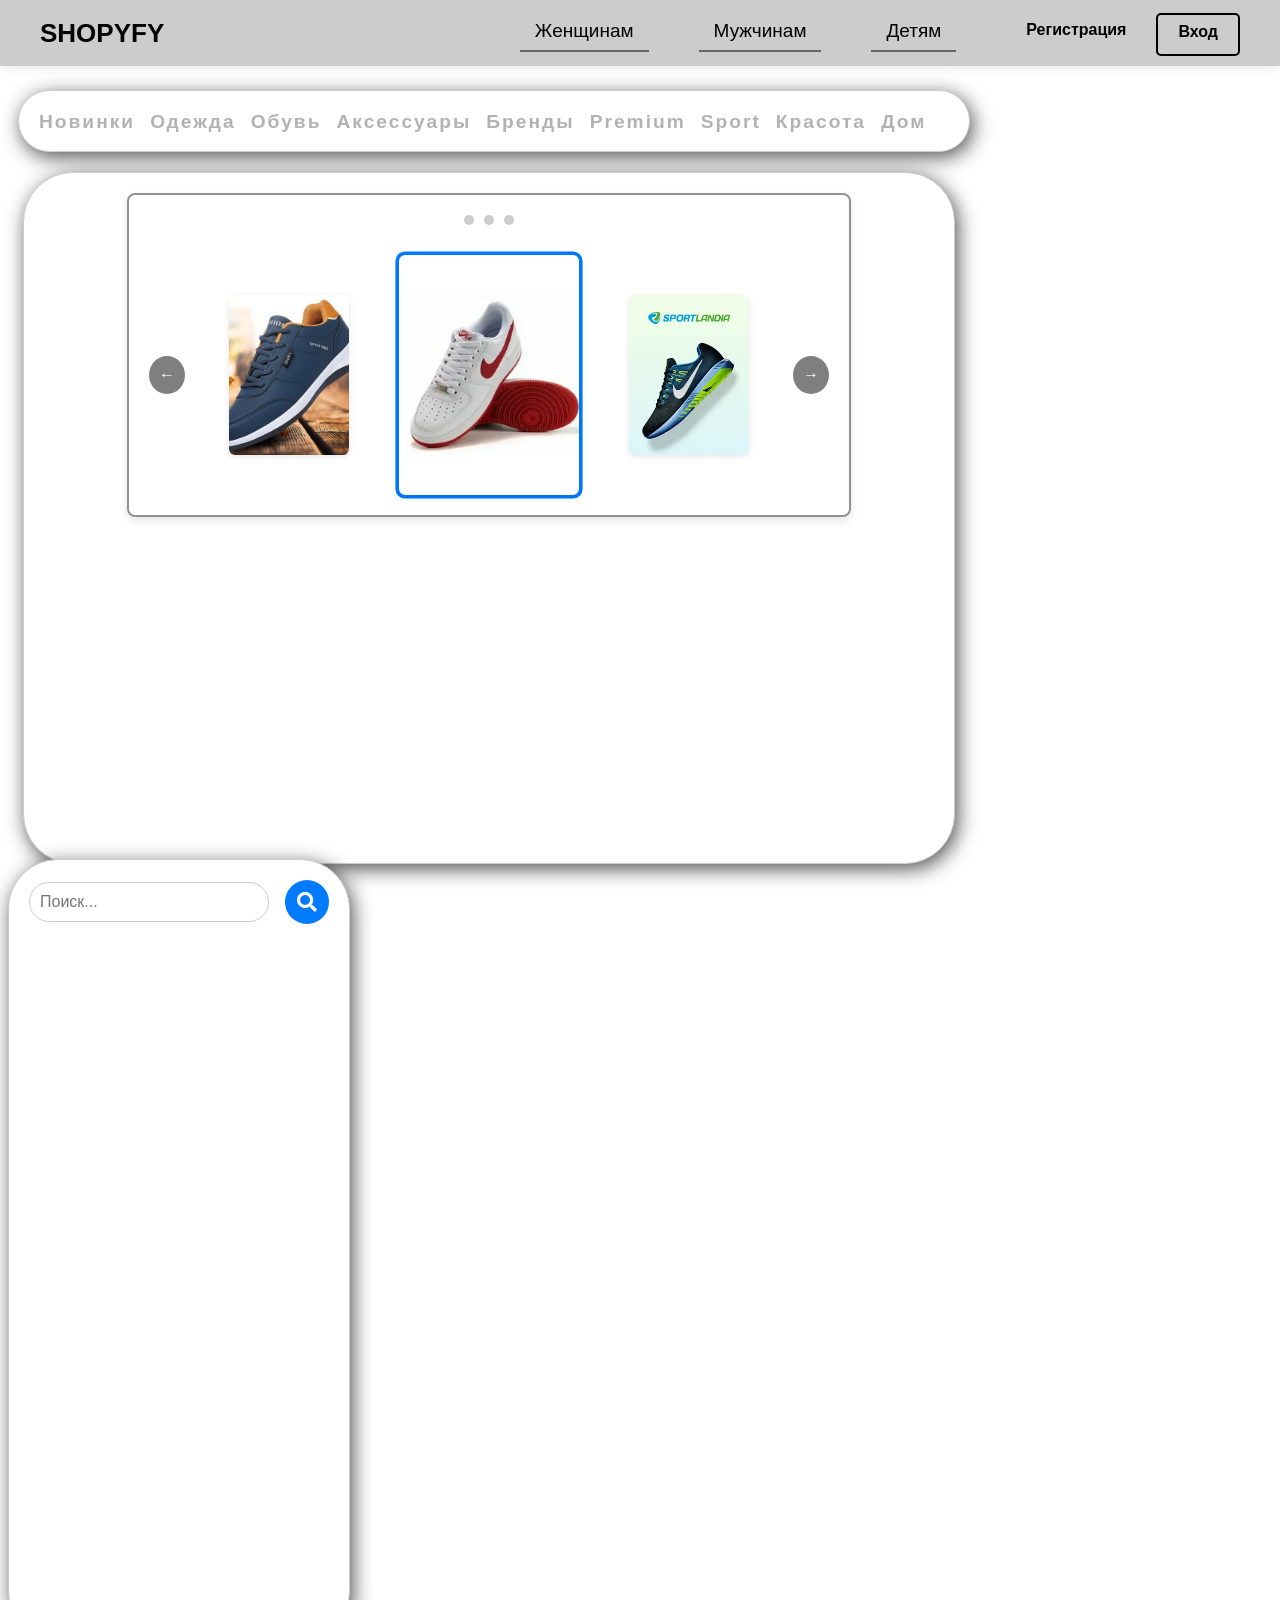
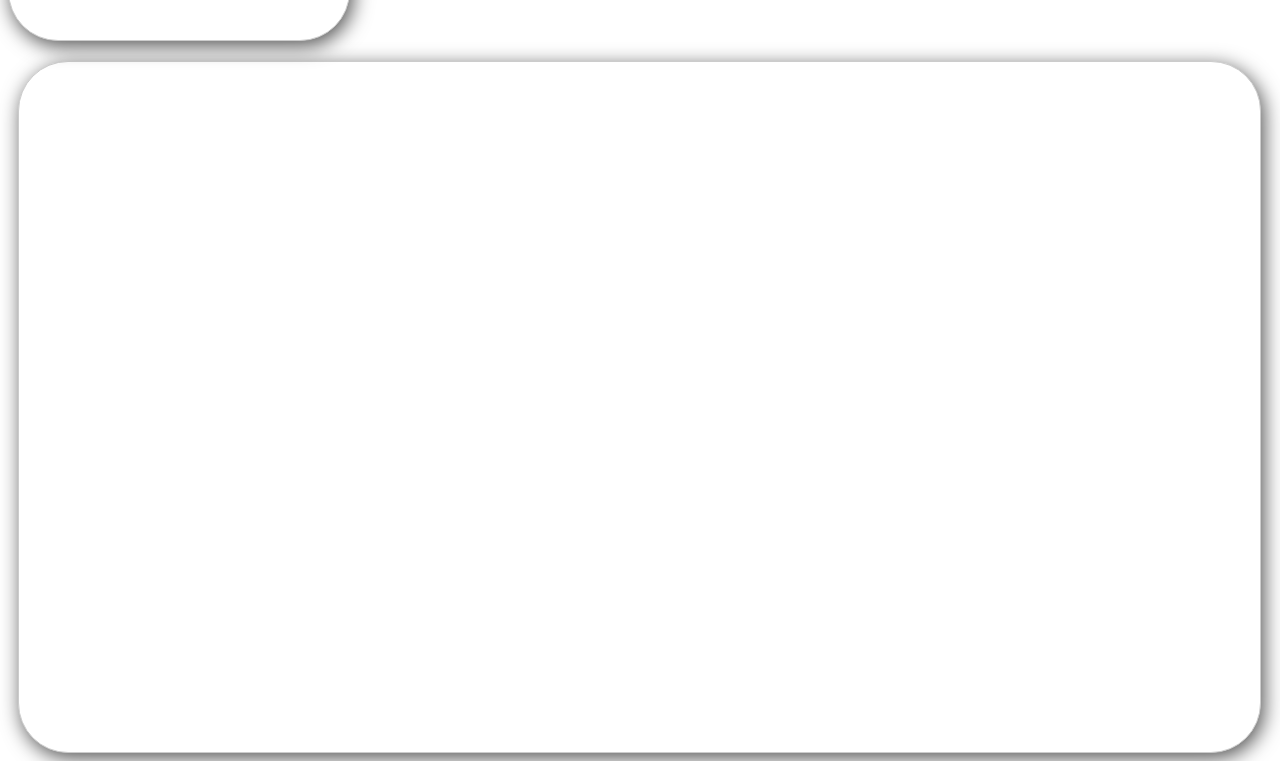
<file: index.html>
﻿<!DOCTYPE html>
<html lang="ru">
<head>
    <meta charset="UTF-8">
    <!-- Подключение Font Awesome для иконок -->
    <link rel="stylesheet" href="https://cdnjs.cloudflare.com/ajax/libs/font-awesome/5.15.4/css/all.min.css">
    <meta name="viewport" content="width=device-width, initial-scale=1.0">
    <title>obuvnoi</title>
    <link rel="website icon" type="png" href="icon.png">
    <link rel="stylesheet" href="index-ctyle.css">
</head>
<body>
    <nav class="navbar">
        <div class="container">
            <a href="#" class="navbar-brand">SHOPYFY</a>
            <button class="menu-toggle">☰</button> <!-- Кнопка гамбургер-меню -->
            <div class="navbar-wrap">
                <ul class="navbar-menu">
                    <li>
                        <a href="#">Женщинам</a>
                        <ul class="submenu">
                            <li><a href="#" id="teamLink">Наша команда</a></li>
                            <li><a href="#">История</a></li>
                            <li><a href="#">Контакты</a></li>
                        </ul>
                    </li>
                    <li>
                        <a href="#">Мужчинам</a>
                        <ul class="submenu">
                            <li><a href="#">Проекты</a></li>
                            <li><a href="#">Отчеты</a></li>
                        </ul>
                    </li>
                    <li><a href="#">Детям</a></li>
                    <div class="auth-buttons">
                        <a href="registration.html" class="register-button">Регистрация</a>
                        <a href="login.html" class="login-button">Вход</a>
                    </div>
                </ul>
            </div>
        </div>
    </nav>
    <div class="table-container--">
        <h5>Новинки</h5> <h5>Одежда</h5>  <h5>Обувь</h5>  <h5>Аксессуары</h5>  <h5>Бренды</h5>  <h5>Premium</h5>  <h5>Sport</h5>  <h5>Красота</h5>  <h5>Дом</h5>
    </div>
    

    <div class="table-row">
        <div class="table-container">
            <div class="card-wrapper">
                <div class="products-container">
                    <div class="card">
                        <div class="dots">
                            <span class="dot"></span>
                            <span class="dot"></span>
                            <span class="dot"></span>
                        </div>
                        <div class="card-image">
                            <div class="image-container center">
                                <img src="photo/image1.jpg" alt="Товар 1" class="product-image">
                            </div>
                            <div class="image-container left">
                                <img src="photo/image2.jpg" alt="Товар 1 - альтернатива" class="product-image">
                            </div>
                            <div class="image-container right">
                                <img src="photo/image3.jpeg" alt="Товар 1 - альтернатива 2" class="product-image">
                            </div>
                            <div class="arrows">
                                <button class="arrow left">←</button>
                                <button class="arrow right">→</button>
                            </div>
                        </div>
                    </div>

                </div>
            </div>
        </div>
        <div class="table-container-2">
            <div class="search-container">
                <input type="text" placeholder="Поиск..." class="search-input">
                <button class="search-button">
                    <i class="fas fa-search"></i> <!-- Иконка лупы -->
                </button>
            </div>
        </div>
        
    </div>
    <div class="table-container-3">

    </div>
    <script src="index.js"></script>
</body>
</html>
</file>
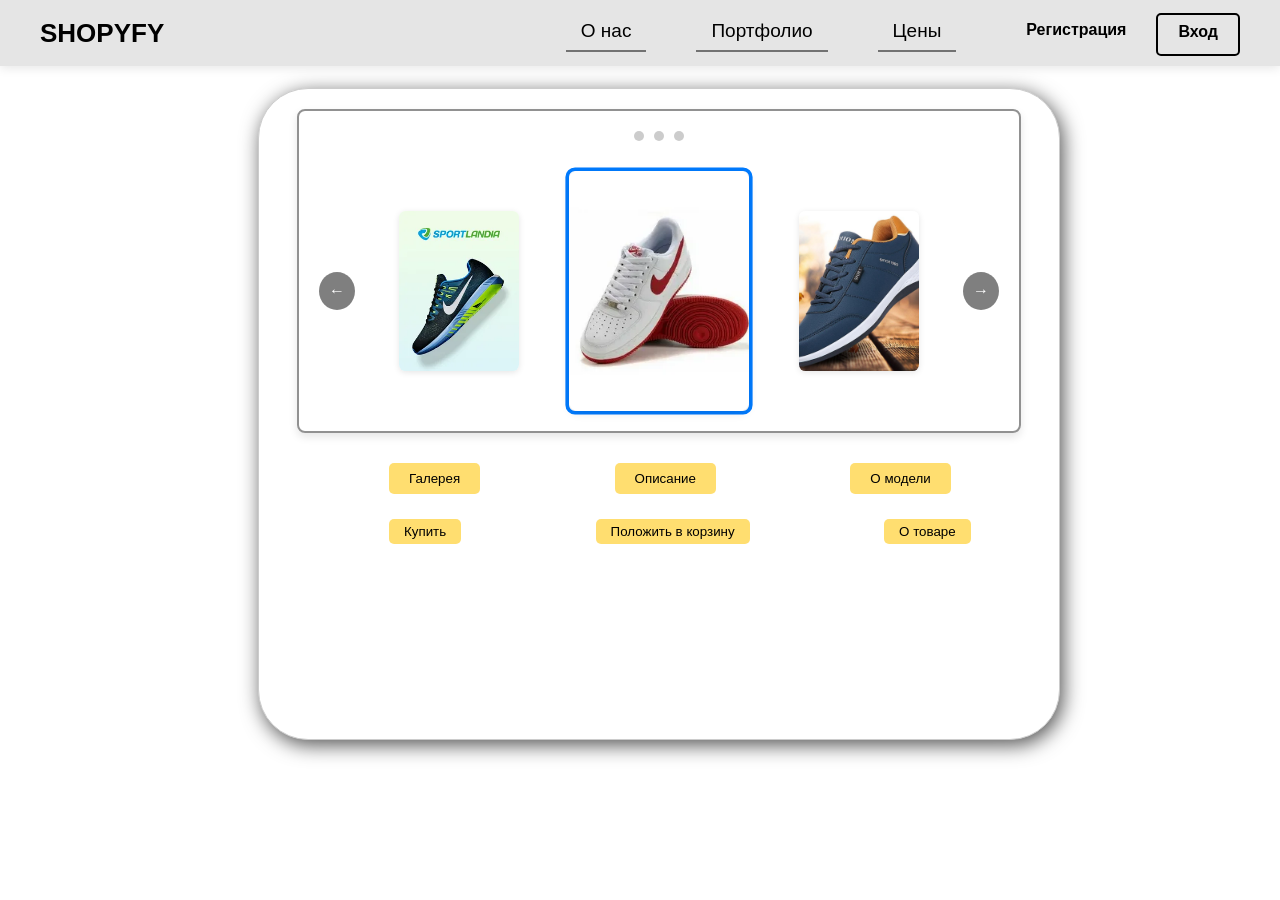
<file: ernar.html>
<!DOCTYPE html>
<html lang="ru">
<head>
    <meta charset="UTF-8">
    <meta name="viewport" content="width=device-width, initial-scale=1.0">
    <title>obuvnoi</title>
    <link rel="website icon" type="png" href="icon.png">
    <link rel="stylesheet" href="css/styles.css">
</head>
<body>
    <nav class="navbar">
        <div class="container">
            <a href="#" class="navbar-brand">SHOPYFY</a>
            <button class="menu-toggle">☰</button> <!-- Кнопка гамбургер-меню -->
            <div class="navbar-wrap">
                <ul class="navbar-menu">
                    <li>
                        <a href="#">О нас</a>
                        <ul class="submenu">
                            <li><a href="#" id="teamLink">Наша команда</a></li>
                            <li><a href="#">История</a></li>
                            <li><a href="#">Контакты</a></li>
                        </ul>
                    </li>
                    <li>
                        <a href="#">Портфолио</a>
                        <ul class="submenu">
                            <li><a href="#">Проекты</a></li>
                            <li><a href="#">Отчеты</a></li>
                        </ul>
                    </li>
                    <li><a href="#">Цены</a></li>
                    <div class="auth-buttons">
                        <a href="registration.html" class="register-button">Регистрация</a>
                        <a href="login.html" class="login-button">Вход</a>
                    </div>
                </ul>
            </div>
        </div>
    </nav>
    
    <script>
        document.getElementById("teamLink").addEventListener("click", function(event) {
            event.preventDefault();
            document.body.style.backgroundColor = "green";
        });
    </script>

    <div class="table-row">
        <div class="table-container">
            <div class="card-wrapper">
                <div class="products-container">
                    <div class="card">
                        <div class="dots">
                            <span class="dot"></span>
                            <span class="dot"></span>
                            <span class="dot"></span>
                        </div>
                        <div class="card-image">
                            <div class="image-container center">
                                <img src="photo/image1.jpg" alt="Товар 1" class="product-image">
                            </div>
                            <div class="image-container left">
                                <img src="photo/image2.jpg" alt="Товар 1 - альтернатива" class="product-image">
                            </div>
                            <div class="image-container right">
                                <img src="photo/image3.jpeg" alt="Товар 1 - альтернатива 2" class="product-image">
                            </div>
                            <div class="arrows">
                                <button class="arrow left">←</button>
                                <button class="arrow right">→</button>
                            </div>
                        </div>
                    </div>
                    
                </div>
            </div>
            <div class="tabs">
                <button class="tab-button active">Галерея</button>
                <button class="tab-button">Описание</button>
                <button class="tab-button">О модели</button>
            </div>
            <div class="buttons">
                <button class="animated-button buy">Купить</button>
                <button class="animated-button cart">Положить в корзину</button>
                <button class="animated-button info">О товаре</button>
            </div>
        </div>
    </div>

    <script src="script.js"></script>
</body>
</html>
</file>
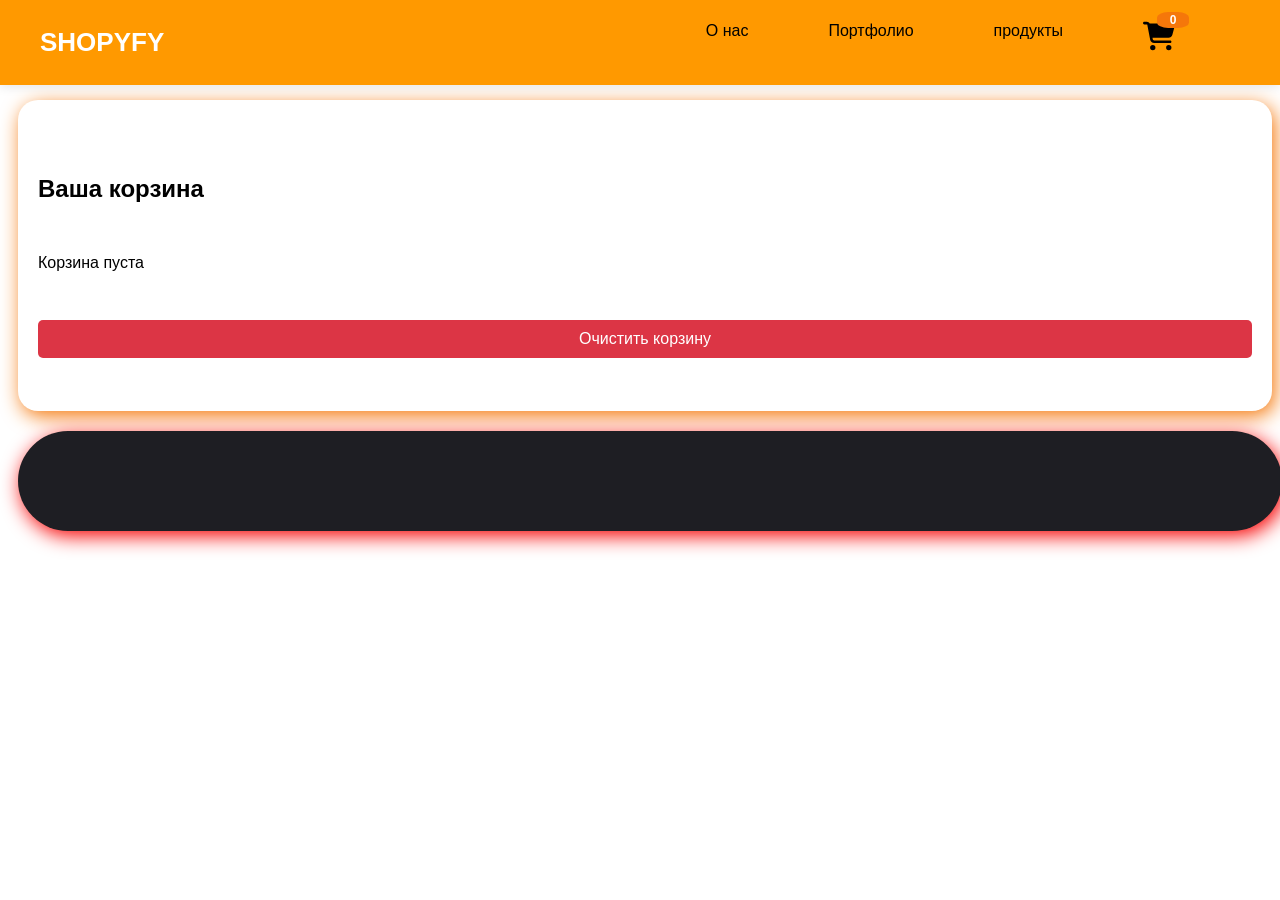
<file: korzina.html>
<!DOCTYPE html>
<html lang="ru">
<head>
    <title>Корзина</title>
    <link rel="website icon" type="png" href="icon.png">

    <link rel="stylesheet" href="product/style.css">
    <meta name="description" content="Shopyfy">
</head>
<body>

<nav class="navbar">
    <div class="container">
        <a href="admin.php" class="navbar-brand">SHOPYFY</a>
        <div class="navbar-wrap">
            <ul class="navbar-menu">
                <li>
                    <a href="#">О нас</a>
                    <ul class="submenu">
                        <li><a href="#" id="teamLink">Наша команда</a></li> 
                        <li><a href="#">История</a></li>
                        <li><a href="#">Контакты</a></li>
                    </ul>
                </li>
                <li><a href="#">Портфолио</a></li>
                <li>
                    <a href="">продукты</a>
                    <ul class="submenu">
                        <li><a href="product/puma.html">Puma</a></li>
                        <li><a href="product/nike.html" >Nike</a></li>
                        <li><a href="product/adidas.html">Adidas</a></li>

                    </ul>
                </li>
                <li>
                    <a href="/korzina.html">
                        <img src="\cart-shopping-solid.svg" alt="Корзина" class="cart-icon">
                        <span id="cart-count" class="cart-badge">0</span>
                    </a>
                </li>           
            </ul>
        </div>
    </div>
</nav>

<div class="sidebar">
    <br>
    <h2>Ваша корзина</h2>
    <div id="cart-container">
        <!-- Сюда будут добавляться товары из корзины -->
        <p>Корзина пуста</p>
    </div>
    <button id="clear-cart" class="clear-cart-button">Очистить корзину</button>
    <br>
</div>

<div class="footer"></div>

<script src="product/korzina.js"></script>
</body>
</html>
</file>
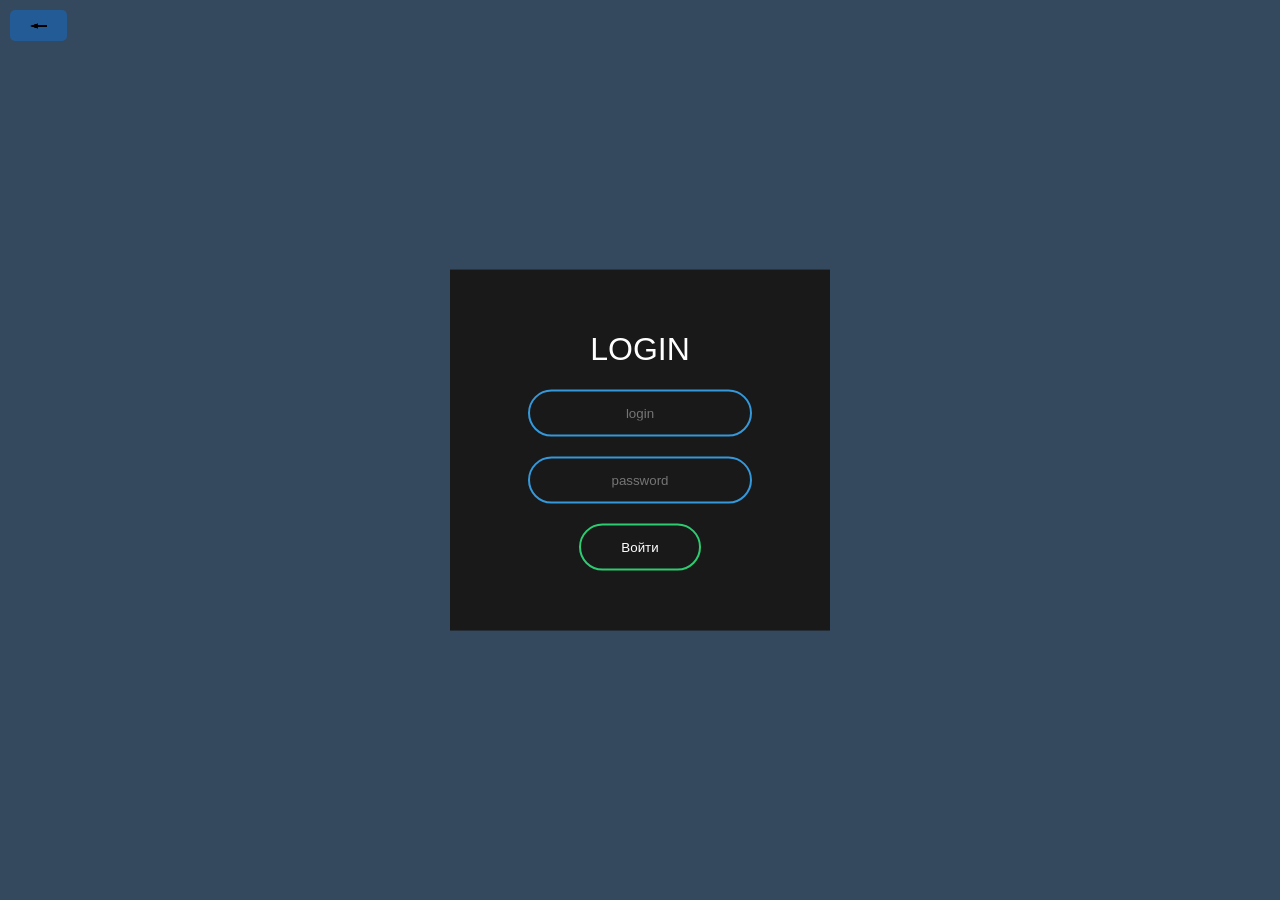
<file: login.html>
<!DOCTYPE html>
<html lang="en">
<head>
    <meta charset="UTF-8">
    <meta name="viewport" content="width=device-width, initial-scale=1.0">
    <title>login</title>
    <link rel="website icon" type="png" href="icon.png">

</head>
<body>
    <form class="box" action="login.php" method="post">
        <h1>LOGIN</h1>
        <input type="text" placeholder="login" name="login">
        <input type="password" placeholder="password" name="pass">
        <button type="submit">Войти</button>



    
    </form>

    <button onclick="goBack()" class="back-button"><img src="photo/s.png" class="back"></button>

    <script>
        function goBack() {
            window.location.href = "index.html"; 
        }
    </script>

    <style>
        body{
            margin: 0;
            padding: 0;
            font-family: sans-serif;
            background: #34495e;
        }
        .box{
            width: 300px;
            padding: 40px;
            position: absolute;
            top: 50%;
            left: 50%;
            transform: translate(-50%,-50%);
            background: #191919;
            text-align: center;
        }
        .box h1{
            color: white;
            text-transform: uppercase;
            font-weight: 500;
        }
        .box input[type = "text"],.box input[type = "password"]{
            border: 0;
            background: none;
            display: block;
            margin: 20px auto;
            text-align: center;
            border: 2px solid #3498db;
            padding: 14px 10px;
            width: 200px;
            outline: none;
            color: white;
            border-radius: 24px;
            transition: 0.25s;
        }
        .box input[type = "text"]:focus,.box input[type = "password"]:focus{
            width: 200px;
            border-color: #2ecc71;
        }
        .box button[type = "submit"]{
            border: 0;
            background: none;
            display: block;
            margin: 20px auto;
            text-align: center;
            border: 2px solid #2ecc71;
            padding: 14px 40px;
            outline: none;
            color: white;
            border-radius: 24px;
            transition: 0.25s;
            cursor: pointer;
        }
        .box button[type = "submit"]:hover{
            margin-top: 10px;
            background: #2ecc71;
        }
        .back-button {
            margin-top: 10px;
            margin-left: 10px;
            padding: 8px 20px;
            background-color: #007bff59;
            color: white;
            border: none;
            border-radius: 5px;
            cursor: pointer;
            transition: background-color 0.3s ease;
        }

        .back-button:hover {
            background-color: #0056b3;
        }
        .back {
            height: 8px;
            width: 17px;
        }
    </style>
</body>
</html>
</file>
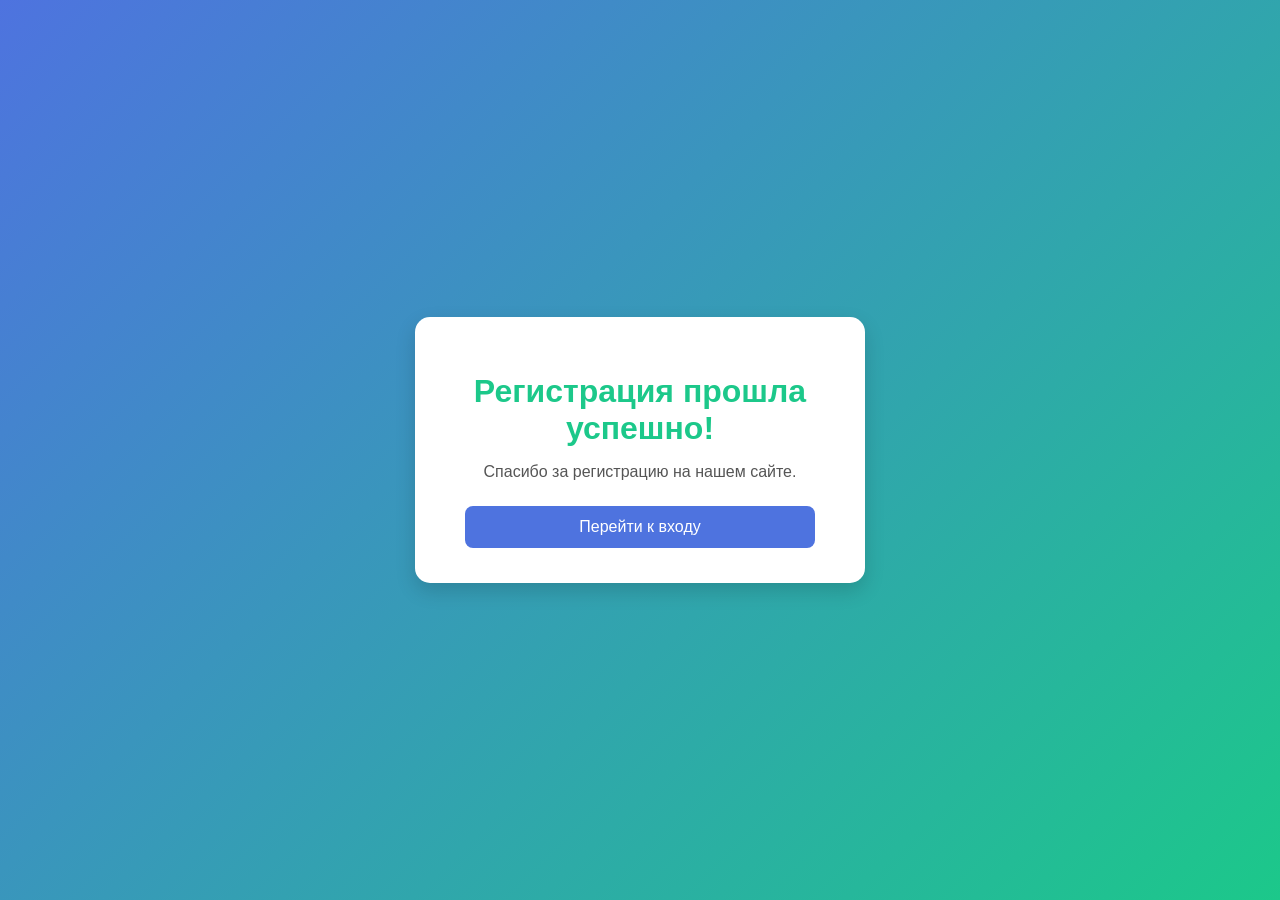
<file: success.html>
<!DOCTYPE html>
<html lang="ru">
<head>
    <meta charset="UTF-8">
    <meta name="viewport" content="width=device-width, initial-scale=1.0">
    <title>Успешная регистрация</title>

    <style>
        body {
            font-family: Arial, sans-serif;
            background: linear-gradient(135deg, #4e73df, #1cc88a);
            margin: 0;
            padding: 0;
            height: 100vh;
            display: flex;
            justify-content: center;
            align-items: center;
        }

        .success-box {
            background: white;
            padding: 35px 50px;
            border-radius: 15px;
            text-align: center;
            width: 350px;
            box-shadow: 0 8px 20px rgba(0,0,0,0.15);
            animation: fadeIn 0.7s ease-in-out;
        }

        .success-box h1 {
            color: #1cc88a;
            margin-bottom: 15px;
        }

        .success-box p {
            font-size: 16px;
            color: #555;
            margin-bottom: 25px;
        }

        .success-box button {
            background-color: #4e73df;
            color: white;
            border: none;
            padding: 12px 22px;
            border-radius: 8px;
            cursor: pointer;
            font-size: 16px;
            transition: 0.3s;
            width: 100%;
        }

        .success-box button:hover {
            background-color: #3751c6;
        }

        @keyframes fadeIn {
            from { opacity: 0; transform: translateY(15px); }
            to { opacity: 1; transform: translateY(0); }
        }
    </style>
</head>
<body>
    <div class="success-box">
        <h1>Регистрация прошла успешно!</h1>
        <p>Спасибо за регистрацию на нашем сайте.</p>

        <button onclick="window.location.href='login.html'">Перейти к входу</button>
    </div>  
</body>
</html>
</file>
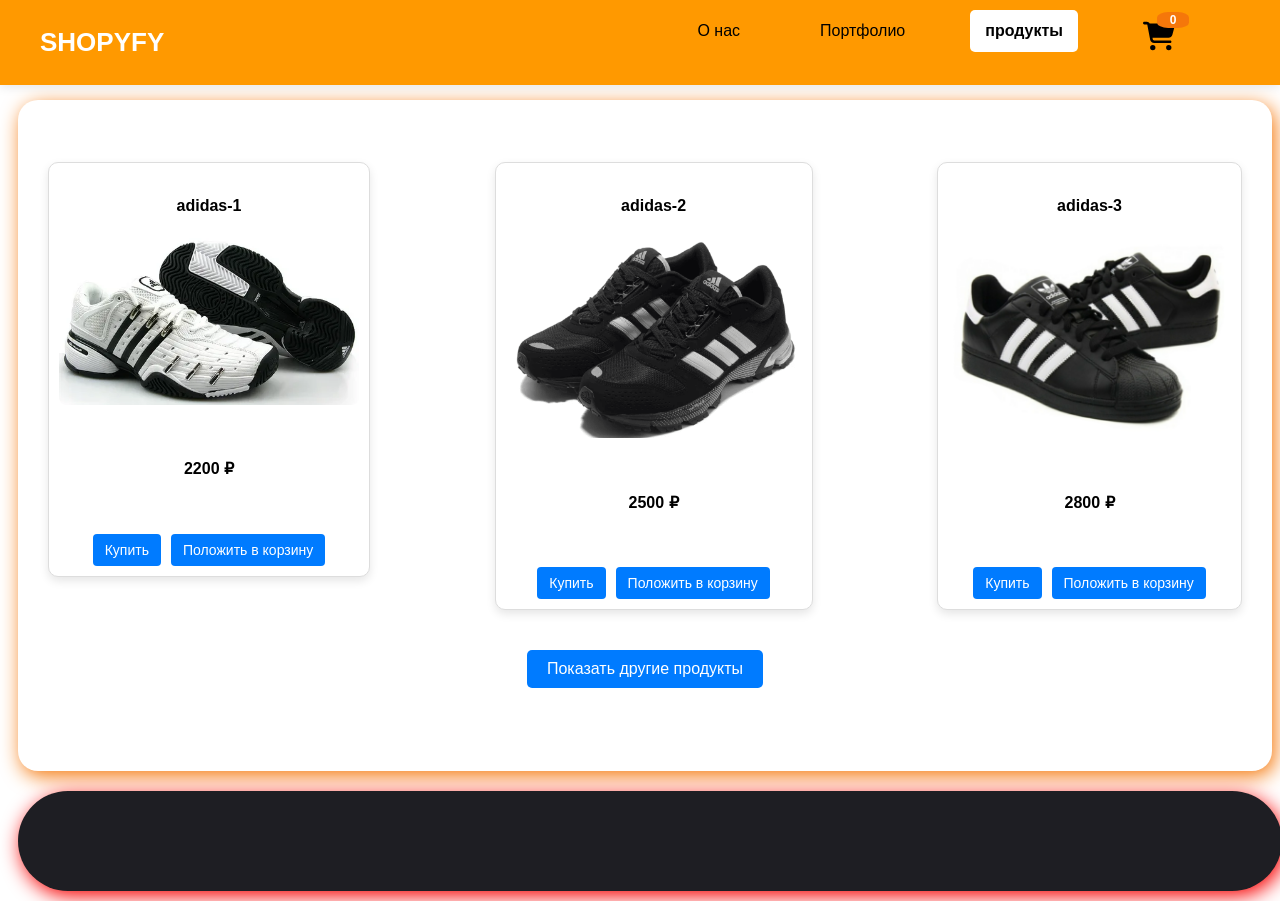
<file: product/adidas.html>
<!DOCTYPE html>
<html lang="ru">
<head>
    <meta charset="UTF-8">
    <title>Adidas</title>
    <link rel="website icon" type="png" href="icon.png">
    <link rel="stylesheet" href="style.css">
    <meta name="description" content="Shopyfy">
</head>
<body>

<nav class="navbar">
    <div class="container">
            <a href="C:\ospanel\domains\Eraqa\admin.php" class="navbar-brand">SHOPYFY</a>
            <div class="navbar-wrap">
                <ul class="navbar-menu">
                    <li>
                        <a href="#">О нас</a>
                        <ul class="submenu">
                            <li><a href="#" id="teamLink">Наша команда</a></li> 
                            <li><a href="#">История</a></li>
                            <li><a href="#">Контакты</a></li>
                        </ul>
                    </li>
                    <li>
                        <a href="#">Портфолио</a>
                        <ul class="submenu">
                            <li><a href="#">Проекты</a></li>
                            <li><a href="#">Отчеты</a></li>
                        </ul>
                    </li>
                    <li>
                        <a href="" class="callback">продукты</a>
                        <ul class="submenu">
                            <li><a href="puma.html">Puma</a></li>
                            <li><a href="nike.html" >Nike</a></li>
                            <li><a href="adidas.html" >Adidas</a></li>
                        </ul>
                    </li>
                    <li>
                        <a href="/korzina.html">
                            <img src="\cart-shopping-solid.svg" alt="Корзина" class="cart-icon">
                            <span id="cart-count" class="cart-badge">0</span>
                        </a>
                    </li>
                </ul>
            </div>
    </div>
</nav>

<div class="sidebar">
    <br>
    <div class="cards-row">
        <!-- Карточки продуктов -->
        <div class="card" data-id="1_2" data-name="adidas-1" data-price="2200">
            <h4 align="center">adidas-1</h4>
            <img src="/photo/adidas_1.webp" alt="adidas-1" class="card-image">
            <p><h4>2200 ₽</h4></p>
            <div class="card-buttons">
                <button class="buy-button">Купить</button>
                <button class="cart-button">Положить в корзину</button>
            </div>
        </div>

        <div class="card" data-id="2_2" data-name="adidas-2" data-price="2500">
            <h4 align="center">adidas-2</h4>
            <img src="/photo/adidas_2.png" alt="adidas-2" class="card-image">
            <p><h4>2500 ₽</h4></p>
            <div class="card-buttons">
                <button class="buy-button">Купить</button>
                <button class="cart-button">Положить в корзину</button>
            </div>
        </div>

        <div class="card" data-id="3_2" data-name="adidas-3" data-price="2800">
            <h4 align="center">adidas-3</h4>
            <img src="/photo/adidas_3.png" alt="adidas-3" class="card-image">
            <p><h4>2800 ₽</h4></p>
            <div class="card-buttons">
                <button class="buy-button">Купить</button>
                <button class="cart-button">Положить в корзину</button>
            </div>
        </div>
    </div>

    <button id="other-products-button" class="load-more-button">Показать другие продукты</button>

    <!-- Контейнер для дополнительных товаров -->
    <div id="other-products-container" class="other-cards-row hidden"></div>

    <br>
</div>

<div class="footer"> </div>

<script src="adidas.js"></script>
</body>
</html>
</file>
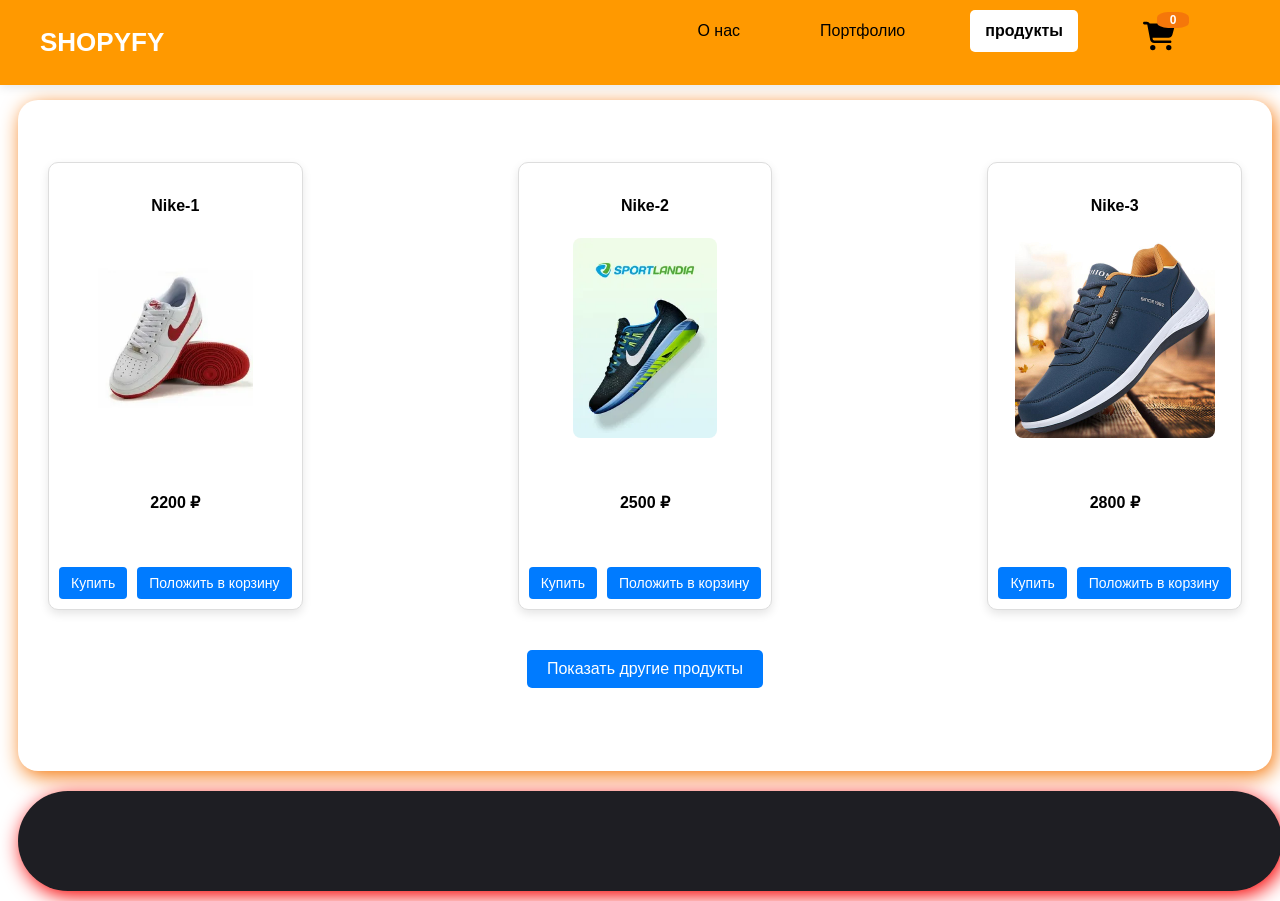
<file: product/nike.html>
<!DOCTYPE html>
<html lang="ru">
<head>
    <meta charset="UTF-8">
    <title>Nike</title>
    <link rel="website icon" type="png" href="icon.png">
    <link rel="stylesheet" href="style.css">
    <meta name="description" content="Shopyfy">
</head>
<body>

<nav class="navbar">
    <div class="container">
            <a href="C:\ospanel\domains\Eraqa\admin.php" class="navbar-brand">SHOPYFY</a>
            <div class="navbar-wrap">
                <ul class="navbar-menu">
                    <li>
                        <a href="#">О нас</a>
                        <ul class="submenu">
                            <li><a href="#" id="teamLink">Наша команда</a></li>
                            <li><a href="#">История</a></li>
                            <li><a href="#">Контакты</a></li>
                        </ul>
                    </li>
                    <li>
                        <a href="#">Портфолио</a>
                        <ul class="submenu">
                            <li><a href="#">Проекты</a></li>
                            <li><a href="#">Отчеты</a></li>
                        </ul>
                    </li>
                    <li>
                        <a href="" class="callback">продукты</a>
                        <ul class="submenu">
                            <li><a href="puma.html">Puma</a></li>
                            <li><a href="nike.html">Nike</a></li>
                            <li><a href="adidas.html">Adidas</a></li>
                        </ul>
                    </li>
                    <li>
                        <a href="/korzina.html">
                            <img src="\cart-shopping-solid.svg" alt="Корзина" class="cart-icon">
                            <span id="cart-count" class="cart-badge">0</span>
                        </a>
                    </li>


                </ul>
            </div>
    </div>
</nav>

<div class="sidebar">
    <br>
    <div class="cards-row">

        <div class="card" data-id="1_1" data-name="Nike-1" data-price="2200">
            <h4 align="center">Nike-1</h4>
            <img src="image1.jpg" alt="Nike-1" class="card-image">
            <p><h4>2200 ₽</h4></p>
            <div class="card-buttons">
                <button class="buy-button">Купить</button>
                <button class="cart-button">Положить в корзину</button>
            </div>
        </div>

        <div class="card" data-id="2_1" data-name="Nike-2" data-price="2500">
            <h4 align="center">Nike-2</h4>
            <img src="image2.jpg" alt="Nike-2" class="card-image">
            <p><h4>2500 ₽</h4></p>
            <div class="card-buttons">
                <button class="buy-button">Купить</button>
                <button class="cart-button">Положить в корзину</button>
            </div>
        </div>

        <div class="card" data-id="3_1" data-name="Nike-3" data-price="2800">
            <h4 align="center">Nike-3</h4>
            <img src="image3.jpeg" alt="Nike-3" class="card-image">
            <p><h4>2800 ₽</h4></p>
            <div class="card-buttons">
                <button class="buy-button">Купить</button>
                <button class="cart-button">Положить в корзину</button>
            </div>
        </div>
    </div>

    <button id="other-products-button" class="load-more-button">Показать другие продукты</button>

    <div id="other-products-container" class="other-cards-row hidden"></div>

    <br>
</div>

<div class="footer"> </div>

<script src="scripts.js"></script>
</body>
</html>
</file>
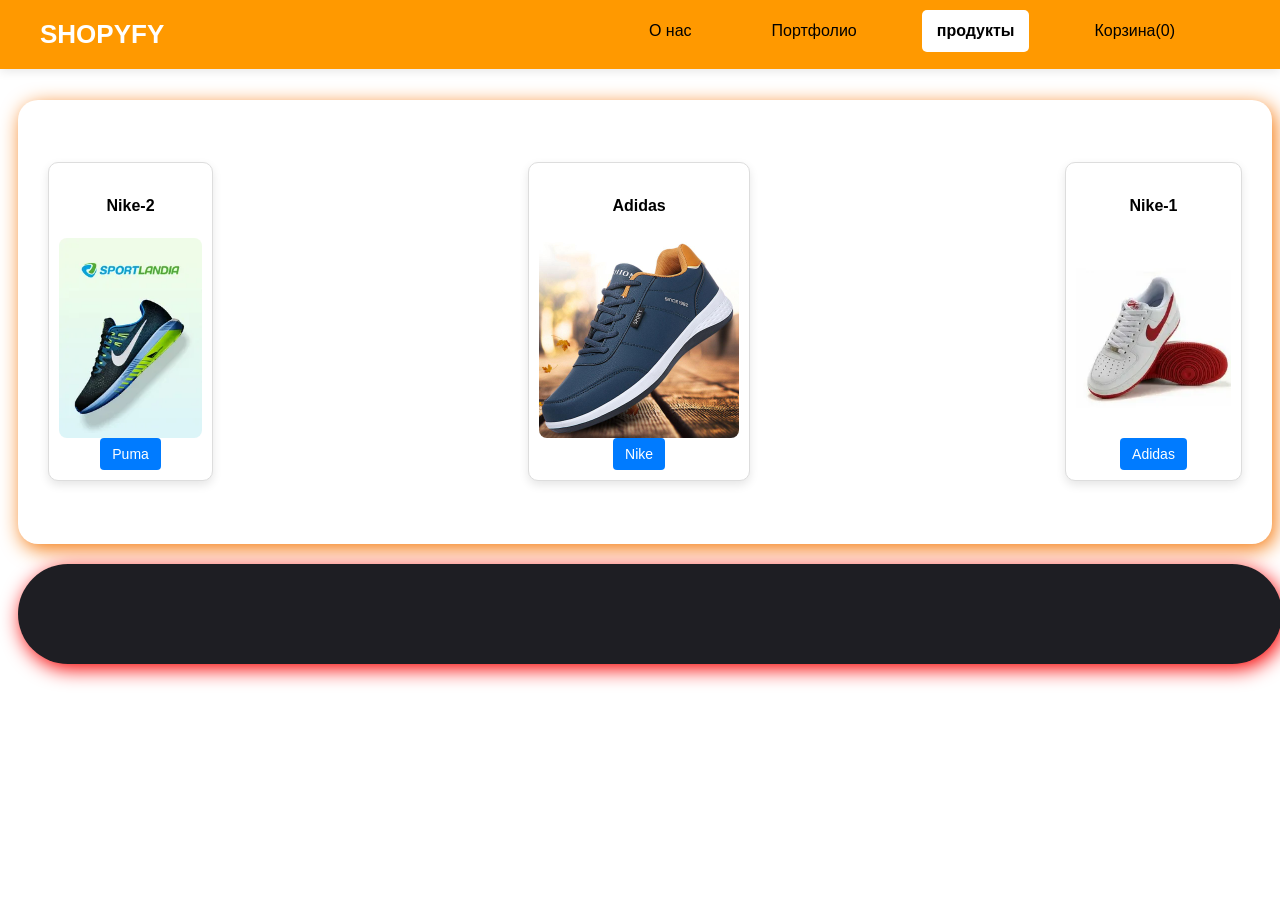
<file: product/product.html>
<!DOCTYPE html>
<html lang="ru">
<head>
    <meta charset="UTF-8">
    <title>Nike</title>
    <link rel="stylesheet" href="style.css">
    <meta name="description" content="Shopyfy">
</head>
<body>

<nav class="navbar">
    <div class="container">
            <a href="/admin.php" class="navbar-brand">SHOPYFY</a>
            <div class="navbar-wrap">
                <ul class="navbar-menu">
                    <li>
                        <a href="#">О нас</a>
                        <ul class="submenu">
                            <li><a href="#" id="teamLink">Наша команда</a></li> 
                            <li><a href="#">История</a></li>
                            <li><a href="#">Контакты</a></li>
                        </ul>
                    </li>
                    <li>
                        <a href="#">Портфолио</a>
                        <ul class="submenu">
                            <li><a href="#">Проекты</a></li>
                            <li><a href="#">Отчеты</a></li>
                        </ul>
                    </li>
                    <li>
                        <a href="" class="callback">продукты</a>
                        <ul class="submenu">
                            <li><a href="puma.html">Puma</a></li>
                            <li><a href="nike.html" >Nike</a></li>
                            <li><a href="adidas.html" >Adidas</a></li>
                        </ul>
                    </li>
                    <li><a href="/korzina.html">Корзина(<span id="cart-count">0</span>)</a></li>
                </ul>
            </div>
    </div>
</nav>

<div class="sidebar">
    <br>
    <div class="cards-row">
        <!-- Карточки продуктов -->

        <div class="card" data-id="2_1" data-name="Nike-2" data-price="2500">
            <h4 align="center">Nike-2</h4>
            <img src="image2.jpg" alt="Nike-2" class="card-image">
            <div class="card-buttons">
                <button href="puma.html" class="buy-button">Puma</button>
            </div>
        </div>

        <div class="card" data-id="3_1" data-name="Nike-3" data-price="2800">
            <h4 align="center">Adidas</h4>
            <img src="image3.jpeg" alt="Nike-3" class="card-image">
            <div class="card-buttons">
                <button href="nike.html" class="buy-button">Nike</button>
            </div>
        </div>

        <div class="card" data-id="1_1" data-name="Nike-1" data-price="2200">
            <h4 align="center">Nike-1</h4>
            <img src="image1.jpg" alt="Nike-1" class="card-image">
            <div class="card-buttons">
                <button href="adidas.html" class="buy-button">Adidas</button>
            </div>
        </div>
    </div>

    
    <br>
</div>

<div class="footer"> </div>

<script src="scripts.js"></script>
</body>
</html>
</file>
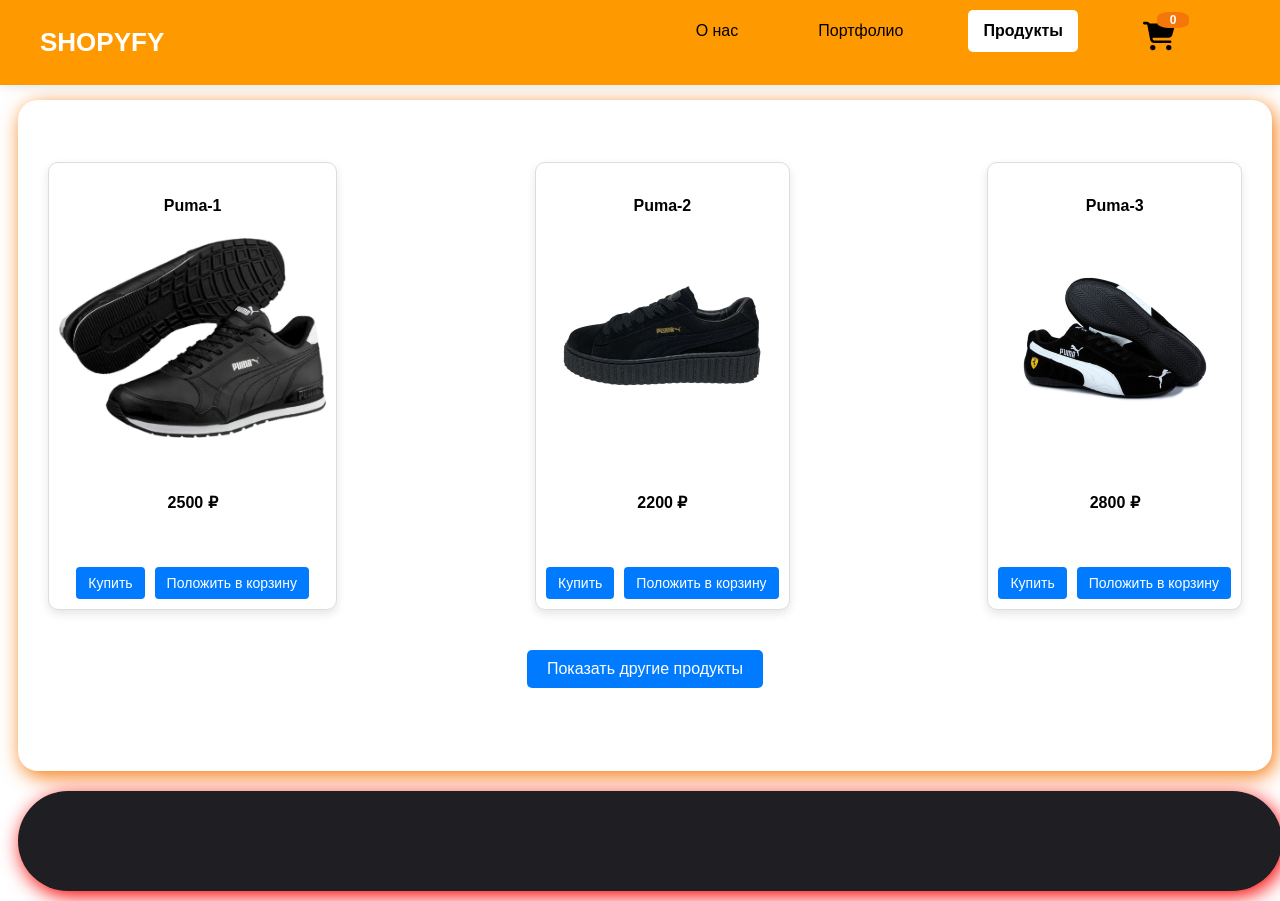
<file: product/puma.html>
<!DOCTYPE html>
<html lang="ru">
<head>
    <title>Puma</title>
    <link rel="website icon" type="png" href="icon.png">
    <link rel="stylesheet" href="style.css">
    <meta name="description" content="Shopyfy">
</head>
<body>

<nav class="navbar">
    <div class="container">
            <a href="/admin.php" class="navbar-brand">SHOPYFY</a>
            <div class="navbar-wrap">
                <ul class="navbar-menu">
                    <li>
                        <a href="#">О нас</a>
                        <ul class="submenu">
                            <li><a href="#" id="teamLink">Наша команда</a></li> 
                            <li><a href="#">История</a></li>
                            <li><a href="#">Контакты</a></li>
                        </ul>
                    </li>
                    <li>
                        <a href="#">Портфолио</a>
                        <ul class="submenu">
                            <li><a href="#">Проекты</a></li>
                            <li><a href="#">Отчеты</a></li>
                        </ul>
                    </li>
                    <li>
                        <a href="#" class="callback">Продукты</a>
                        <ul class="submenu">
                            <li><a href="puma.html">Puma</a></li>
                            <li><a href="nike.html">Nike</a></li>
                            <li><a href="adidas.html">Adidas</a></li>
                        </ul>
                    </li>
                    <li>
                        <a href="/korzina.html">
                            <img src="\cart-shopping-solid.svg" alt="Корзина" class="cart-icon">
                            <span id="cart-count" class="cart-badge">0</span>
                        </a>
                    </li>
                </ul>
            </div>
	</div>
</nav>

<div class="sidebar">
    <br>
    <div class="cards-row" id="products-container">
        <!-- Первые 3 карточки продуктов -->
        <div class="card" data-id="1" data-name="Puma-1" data-price="2500">
            <h4 align="center">Puma-1</h4>
            <img src="/photo/puma_1.jpg" alt="Puma-1" class="card-image">
            <p><h4>2500 ₽</h4></p>
            <div class="card-buttons">
                <button class="buy-button">Купить</button>
                <button class="cart-button">Положить в корзину</button>
            </div>
        </div>
        
        <div class="card" data-id="2" data-name="Puma-2" data-price="2200">
            <h4 align="center">Puma-2</h4>
            <img src="/photo/puma_2.jpg" alt="Puma-1" class="card-image">
            <p><h4>2200 ₽</h4></p>
            <div class="card-buttons">
                <button class="buy-button">Купить</button>
                <button class="cart-button">Положить в корзину</button>
            </div>
        </div>

        <div class="card" data-id="3" data-name="Puma-3" data-price="2800">
            <h4 align="center">Puma-3</h4>
            <img src="/photo/puma_3.jpg" alt="Puma-3" class="card-image">
            <p><h4>2800 ₽</h4></p>
            <div class="card-buttons">
                <button class="buy-button">Купить</button>
                <button class="cart-button">Положить в корзину</button>
            </div>
        </div>
    </div>
    
    <!-- Кнопка для загрузки других продуктов -->
    <button id="other-products-button" class="load-more-button">Показать другие продукты</button>

    <div id="other-products-container" class="other-cards-row hidden" >

       
    </div>
    <br>
</div>

<div class="footer"> </div>

<script src="puma.js"></script>
</body>
</html>
</file>
<file: index-ctyle.css>
/* ������� ����� */
body {
    font-family: Arial, sans-serif;
}

.products-container {
    display: grid;
    gap: 20px;
    padding: 20px;
    max-width: 1200px;
    margin: 0 auto;
}

.card {
    margin-left: 10px;
    width: 600px;
    height: 150px;
    position: relative;
    border: 2px solid #0202026e;
    border-radius: 8px;
    overflow: hidden;
    box-shadow: 0 4px 8px rgba(0, 0, 0, 0.1);
    background-color: #ffffff00;
    padding: 10px;
}

.card-image {
    position: relative;
    display: flex;
    justify-content: center;
    align-items: center;
    width: 100%;
    height: 100%;
}

.image-container {
    position: absolute;
    width: 150px;
    height: 200px;
    display: flex;
    justify-content: center;
    align-items: center;
    transition: transform 0.5s ease, z-index 0.5s;
}

.image-container.center {
    transform: translate(0, 0) scale(1.2);
    z-index: 3;
    border: 3px solid #007BFF;
    border-radius: 8px;
}

.image-container.left {
    transform: translate(-200px, 0) scale(0.8);
    z-index: 2;
}

.image-container.right {
    transform: translate(200px, 0) scale(0.8);
    z-index: 2;
}

.product-image {
    width: 100%;
    height: 100%;
    object-fit: cover;
    border-radius: 8px;
    transition: opacity 0.3s, transform 0.3s, border 0.3s;
    box-shadow: 0 2px 8px rgba(0, 0, 0, 0.1);
}

.product-image:hover {
    transform: scale(1.1);
}

.arrows {
    position: absolute;
    top: 50%;
    left: 0;
    right: 0;
    display: flex;
    justify-content: space-between;
    width: 100%;
    pointer-events: none;
}

.arrow {
    background-color: rgba(0, 0, 0, 0.5);
    color: white;
    border: none;
    padding: 10px;
    border-radius: 50%;
    cursor: pointer;
    font-size: 16px;
    pointer-events: auto;
    transition: background-color 0.3s;
}

.arrow.left {
    position: absolute;
    left: 10px;
    transform: translateY(-50%);
    top: 50%;
}

.arrow.right {
    position: absolute;
    right: 10px;
    transform: translateY(-50%);
    top: 50%;
}

.arrow:hover {
    background-color: rgba(0, 0, 0, 0.7);
}

.dots {
    margin-top: 10px;
    display: flex;
    justify-content: center;
}

.dot {
    width: 10px;
    height: 10px;
    background-color: #ccc;
    border-radius: 50%;
    margin: 0 5px;
    cursor: pointer;
    transition: background-color 0.3s;
}

.dot.active {
    background-color: #007BFF;
}

.table-row {
    display: flex;
    justify-content: space-between;
    align-items: flex-start;
    flex-wrap: wrap; /* ��������� ��������� ������������� �� ����� ������ ��� ������������� */
    margin-bottom: 20px; /* ������ ����� */
}

.table-container-- {
    width: 910px; /* ����������� �� ��� ������ */
    height: 20px;
    margin-left: 10px;
    margin-top: 90px;
    margin-bottom: -60px; /* ������ ������ �� ���������� ����������� */
    border-radius: 50px;
    background: #fff;
    box-shadow: 3px 5px 20px rgba(0, 0, 0, 0.678);
    border: 1px solid #ccc;
    padding: 20px;
    display: flex;
    flex-wrap: wrap;
    gap: 15px;
    justify-content: flex-start;
}

.table-container-- h5 {
    font-size: 1.2rem;
    font-weight: bold;
    color: rgba(0, 0, 0, 0.3);
    margin: 0;
    letter-spacing: 2px; /* ������� ����� ������� */
    word-spacing: 5px; /* ������� ����� ������� */
    cursor: pointer; /* ������ � ���� ���� ��� ��������� */
    transition: color 0.3s ease, transform 0.3s ease; /* ������� ��������� ����� � �������� */
}

.table-container-- h5:hover {
    color: black; /* ��������� ����� �� ������ ��� ��������� */
    transform: scale(1.1); /* ������� ����������� ������� ��� ��������� */
}



.table-container {
    width: 930px;
    height: 690px;
    margin-left: 15px;
    margin-top: 80px;
    border-radius: 50px;
    background: #fff;
    box-shadow: 3px 5px 20px rgba(0, 0, 0, 0.678);
    border: 1px solid #ccc;
}

.table-container-2 {
    width: 300px;
    height: 740px;
    margin-top: -5px;
    border-radius: 50px;
    background: #fff;
    box-shadow: 3px 5px 20px rgba(0, 0, 0, 0.678);
    border: 1px solid #ccc;
    padding: 20px;
    display: flex;
    flex-direction: column;
}

.table-container-3 {
    width: 95%; /* ����������� �� ��� ������ */
    height: 650px;
    margin-left: 10px;
    margin-top: 20px; /* ������ ������ �� ���������� ����������� */
    border-radius: 50px;
    background: #fff;
    box-shadow: 3px 5px 20px rgba(0, 0, 0, 0.678);
    border: 1px solid #ccc;
    padding: 20px;
    display: flex;
    flex-direction: column;
}

.search-container {
    display: flex;
    align-items: center;
    justify-content: space-between;
    margin-bottom: 10px; /* ������ ����� */
}

.search-input {
    width: 80%;
    padding: 10px;
    font-size: 16px;
    border-radius: 25px;
    border: 1px solid #ccc;
    outline: none;
    box-sizing: border-box;
}

.search-button {
    background-color: #007BFF;
    color: white;
    border: none;
    border-radius: 50%;
    padding: 12px;
    cursor: pointer;
    font-size: 18px;
    display: flex;
    justify-content: center;
    align-items: center;
}

    .search-button i {
        font-size: 20px;
    }

    .search-button:hover {
        background-color: #0056b3;
    }

/* ��� ���������� ������ ����, ���� �� ��������� Font Awesome */
.fas {
    font-family: 'Font Awesome 5 Free';
    font-weight: 900;
}



.table-container .card {
    width: 700px;
    height: 300px;
    margin: 0 auto;
}



/* ����� ��� ��������� */
.navbar {
    background-color: rgba(0, 0, 0, 0.2); /* ���������-����� ���� */
    color: white;
    padding: 10px 0;
    margin-left: -8px;
    position: fixed;
    width: 100%;
    top: 0;
    z-index: 1000;
    box-shadow: 0 2px 10px rgba(0, 0, 0, 0.1);
}

.navbar .container {
    display: flex;
    justify-content: space-between;
    align-items: center;
    max-width: 1200px;
    margin: 0 auto;
    padding: 0 20px;
}

/* ������� */
.navbar-brand {
    font-weight: 700;
    font-size: 26px;
    text-decoration: none;
    color: #000000;
    transition: all .10s ease-out;
}

.navbar-brand:hover {
    color: coral;
}

.auth-buttons {
    display: flex;
    gap: 10px;
    margin-left: auto; /* �������� � ������� ���� */
}

.navbar-menu {
    display: flex;
    list-style-type: none;
    margin: 0;
    padding: 0;
    flex-grow: 1;
}

.navbar-menu li {
    position: relative;
    margin-right: 50px;
}

.navbar-menu li a {
    color: black;
    text-decoration: none;
    font-size: 19px;
    padding: 10px 15px;
    display: inline-block;
    position: relative;
    overflow: hidden;
    transition: background-color 0.3s ease;
}

/* ������������� ����� ��� ������� */
.navbar-menu li a::after {
    content: '';
    position: absolute;
    background-color: rgba(0, 0, 0, 0.5); /* ���� ����� */
    height: 2px;
    width: 100%;
    bottom: 0;
    left: 0;
}

.navbar-menu li a:hover {
    background-color: #f5770a;
}

.navbar-menu li:hover .submenu {
    opacity: 1;
    transform: translateY(0);
    visibility: visible;
    transition: opacity 0.3s ease, transform 0.3s ease, visibility 0s 0s;
}

.submenu {
    position: absolute;
    top: 100%;
    left: 0;
    background-color: #000;
    padding: 10px;
    border-radius: 0 0 5px 5px;
    box-shadow: 0 2px 8px #ff9900;
    opacity: 0;
    transform: translateY(-20px);
    visibility: hidden;
    transition: opacity 0.3s ease, transform 0.3s ease, visibility 0s 0.3s;
}

.navbar-menu li:hover .submenu {
    opacity: 1;
    transform: translateY(0);
    visibility: visible;
    transition: opacity 0.3s ease, transform 0.3s ease, visibility 0s 0s;
}

.submenu li {
    margin: 0;
}

.submenu li a {
    color: white;
    font-size: 15px;
    text-decoration: none;
    padding: 5px 15px;
    display: block;
    transition: background-color 0.3s ease;
}

.submenu li a:hover {
    background-color: #ff9900bd;
}

/* ����� ��� ������ "�����" */
.register-button {
    margin-top: 3px;
    color: #000;
    padding: 8px 20px;
    font-weight: bold;
    text-decoration: none;
    transition: background-color 0.3s, color 0.3s;
}

.login-button {
    margin-top: 3px;
    color: #000;
    padding: 8px 20px;
    border-radius: 5px;
    font-weight: bold;
    text-decoration: none;
    transition: background-color 0.3s, color 0.3s;
    border: 2px solid #000;
}

/* ����� ��� ������ "����" � "�����������" */
.register-button:hover {
    background-color: #e67e00;
    border-color: #e67e00;
}

.login-button:hover {
    background-color: #007BFF;
    color: white;
}

/* ����� ��� ������ ���������-���� */
.menu-toggle {
    display: none; /* ������ �� ��������� */
    font-size: 30px;
    background: none;
    border: none;
    color: #000;
    cursor: pointer;
}

.cart-icon {
    width: 28px; /* ������ ������ */
    height: 28px;
}

/* ����� ��� �������� */
.cart-badge {
    position: absolute;
    top: 2px; /* �������� ����� */
    right: 1px; /* �������� ������ */
    background-color: #f5770a; /* ��������� ��� */
    color: white; /* ����� ����� */
    font-size: 12px; /* ������ ������ */
    font-weight: bold;
    padding: 2px 6px; /* ���������� ������ */
    border-radius: 35%; /* ������� ����� */
    min-width: 20px; /* ����������� ������ ��� ������ */
    text-align: center;
    line-height: 1; /* ��� ������������ ������ */
    transform: scale(1); /* ��������� ������ */
    transition: transform 0.3s ease; /* ������� ��������� ������� */
}

    /* �������� ��� ���������� */
    .cart-badge.animate {
        animation: bounce 0.5s;
    }

@media (max-width: 768px) {
    .menu-toggle {
        display: block; /* ���������� �� ��������� ����������� */
    }

    .navbar-menu {
        display: none; /* �������� ���� �� ��������� ����������� */
        flex-direction: column;
        position: absolute;
        top: 50px;
        left: 0;
        width: 100%;
        background-color: rgba(0, 0, 0, 0.8);
        box-shadow: 0 2px 10px rgba(0, 0, 0, 0.5);
    }

    .navbar-menu.active {
        display: flex; /* ���������� ����, ����� ����� active �������� */
    }

    .navbar-menu li {
        margin-right: 0;
        text-align: center;
    }

    .navbar-menu li a {
        color: #fff;
        padding: 15px;
    }
}
</file>
<file: css/styles.css>
body {
    font-family: Arial, sans-serif;
}

.products-container {
    display: grid;
    gap: 20px;
    padding: 20px;
    max-width: 1200px;
    margin: 0 auto;
}

.card {
    margin-left: 60px;
    width: 600px;
    height: 300px; 
    position: relative;
    border: 2px solid #0202026e; 
    border-radius: 8px;
    overflow: hidden;
    box-shadow: 0 4px 8px rgba(0, 0, 0, 0.1);
    background-color: #ffffff00;
    padding: 10px;
}

.card-image {
    position: relative;
    display: flex;
    justify-content: center;
    align-items: center;
    width: 100%;
    height: 100%;
}

.image-container {
    position: absolute;
    width: 150px;
    height: 200px;
    display: flex;
    justify-content: center;
    align-items: center;
    transition: transform 0.5s ease, z-index 0.5s;
}

.image-container.center {
    transform: translate(0, 0) scale(1.2);
    z-index: 3;
    border: 3px solid #007BFF; 
    border-radius: 8px;
}

.image-container.left {
    transform: translate(-200px, 0) scale(0.8);
    z-index: 2;
}

.image-container.right {
    transform: translate(200px, 0) scale(0.8);
    z-index: 2;
}

.product-image {
    width: 100%;
    height: 100%;
    object-fit: cover;
    border-radius: 8px;
    transition: opacity 0.3s, transform 0.3s, border 0.3s;
    box-shadow: 0 2px 8px rgba(0, 0, 0, 0.1);
}

.product-image:hover {
    transform: scale(1.1);
}

.arrows {
    position: absolute;
    top: 50%;
    left: 0;
    right: 0;
    display: flex;
    justify-content: space-between;
    width: 100%;
    pointer-events: none;
}

.arrow {
    background-color: rgba(0, 0, 0, 0.5);
    color: white;
    border: none;
    padding: 10px;
    border-radius: 50%;
    cursor: pointer;
    font-size: 16px;
    pointer-events: auto;
    transition: background-color 0.3s;
}

.arrow.left {
    position: absolute;
    left: 10px;
    transform: translateY(-50%);
    top: 50%;
}

.arrow.right {
    position: absolute;
    right: 10px;
    transform: translateY(-50%);
    top: 50%;
}

.arrow:hover {
    background-color: rgba(0, 0, 0, 0.7);
}

.dots {
    margin-top: 10px;
    display: flex;
    justify-content: center;
}

.dot {
    width: 10px;
    height: 10px;
    background-color: #ccc;
    border-radius: 50%;
    margin: 0 5px;
    cursor: pointer;
    transition: background-color 0.3s;
}

.dot.active {
    background-color: #007BFF;
}

.table-container {
    width: 800px;
    height: 650px;
    margin-left: 250px;
    margin-top: 80px;
    border-radius: 50px;
    background: #fff;
    box-shadow: 3px 5px 20px rgba(0, 0, 0, 0.678); 
    border: 1px solid #ccc; 
}

.table-container .card {
    width: 700px;
    height: 300px;
    margin: 0 auto;
}

.table-row {
    display: flex;
    justify-content: space-between; 
    gap: 2px; 
}

/* Стили для навигации */
.navbar {
    background-color: rgba(0, 0, 0, 0.1); /* Прозрачно-серый цвет */
    color: white;
    padding: 10px 0;
    margin-left: -8px;
    position: fixed;
    width: 100%;
    top: 0;
    z-index: 1000;
    box-shadow: 0 2px 10px rgba(0, 0, 0, 0.1);
}

.navbar .container {
    display: flex;
    justify-content: space-between;
    align-items: center;
    max-width: 1200px;
    margin: 0 auto;
    padding: 0 20px;
}

/* Логотип */
.navbar-brand{
    font-weight: 700;
    font-size: 26px;
    text-decoration: none;
    color: #000000;
    transition: all .10s ease-out;
}

.navbar-brand:hover {
    color: coral;
}

.auth-buttons {
    display: flex;
    gap: 10px; /* Расстояние между кнопками */
    margin-left: auto; /* Сдвигаем к правому краю */
}

.navbar-menu {
    display: flex;
    list-style-type: none;
    margin: 0;
    padding: 0;
    flex-grow: 1; /* Оставляем место для кнопок справа */
}

.navbar-menu li {
    position: relative;
    margin-right: 50px;
}

.navbar-menu li a {
    color: black;
    text-decoration: none;
    font-size: 19px;
    padding: 10px 15px;
    display: inline-block;
    position: relative;
    overflow: hidden;
    transition: background-color 0.3s ease;
}

        /* Фиксированная черта под текстом */
.navbar-menu li a::after {
    content: '';
    position: absolute;
    background-color: rgba(0, 0, 0, 0.5); /* Цвет черты */
    height: 2px;
    width: 100%; /* Полностью под текстом */
    bottom: 0; /* Чертежка прилегает к низу текста */
    left: 0;
}

        /* Сохраняем анимацию при наведении, если нужно */
.navbar-menu li a:hover {
    background-color: #f5770a;
}

.navbar-menu li:hover .submenu {
    opacity: 1;
    transform: translateY(0);
    visibility: visible;
    transition: opacity 0.3s ease, transform 0.3s ease, visibility 0s 0s;
}

.submenu {
    position: absolute;
    top: 100%;
    left: 0;
    background-color: #000;
    padding: 10px;
    border-radius: 0 0 5px 5px;
    box-shadow: 0 2px 8px #ff9900;
    opacity: 0;
    transform: translateY(-20px);
    visibility: hidden;
    transition: opacity 0.3s ease, transform 0.3s ease, visibility 0s 0.3s;
}

.navbar-menu li:hover .submenu {
    opacity: 1;
    transform: translateY(0);
    visibility: visible;
    transition: opacity 0.3s ease, transform 0.3s ease, visibility 0s 0s;
}

.submenu li {
    margin: 0;
}

.submenu li a {
    color: white;
    font-size: 15   px;
    text-decoration: none;
    padding: 5px 15px;
    display: block;
    transition: background-color 0.3s ease;
}

.submenu li a:hover {
    background-color: #ff9900bd;
}

/* Стили для кнопки "Войти" */
.register-button {
    margin-top: 3px;
    color: #000;
    padding: 8px 20px;
    font-weight: bold;
    text-decoration: none;
    transition: background-color 0.3s, color 0.3s;
}

.login-button {
    margin-top: 3px;
    color: #000;
    padding: 8px 20px;
    border-radius: 5px;
    font-weight: bold;
    text-decoration: none;
    transition: background-color 0.3s, color 0.3s;
    border: 2px solid #000;
}

/* Стили для кнопок "Вход" и "Регистрация" */
.register-button:hover {
    background-color: #e67e00;
    border-color: #e67e00;
}

.login-button:hover {
    background-color: #007BFF;
    color: white;
}


.tabs button{
    margin-top: 10px;
    margin-left: 130px;
    padding: 8px 20px;
    background-color: #ffc4008f;
    color: rgb(0, 0, 0);
    border: none;
    border-radius: 5px;
    cursor: pointer;
    transition: background-color 0.3s ease;    
}
.buttons button{
    margin-top: 25px;
    margin-left: 130px;
    padding: 5px 15px;
    background-color: #ffc4008f;
    color: rgb(0, 0, 0);
    border: none;
    border-radius: 5px;
    cursor: pointer;
    transition: background-color 0.3s ease;    
}

/* Стили для кнопки гамбургер-меню */
.menu-toggle {
    display: none; /* Скрыта по умолчанию */
    font-size: 30px;
    background: none;
    border: none;
    color: #000;
    cursor: pointer;
}

@media (max-width: 768px) {
    .menu-toggle {
        display: block; /* Показываем на мобильных устройствах */
    }

    .navbar-menu {
        display: none; /* Скрываем меню на мобильных устройствах */
        flex-direction: column;
        position: absolute;
        top: 50px;
        left: 0;
        width: 100%;
        background-color: rgba(0, 0, 0, 0.8);
        box-shadow: 0 2px 10px rgba(0, 0, 0, 0.5);
    }

    .navbar-menu.active {
        display: flex; /* Показываем меню, когда класс active добавлен */
    }

    .navbar-menu li {
        margin-right: 0;
        text-align: center;
    }

    .navbar-menu li a {
        color: #fff
        padding: 15px;
    }
}
</file>
<file: product/style.css>
body {
    position: relative;
    font-family: 'Noto Sans', sans-serif;
    font-size: 16px;
    line-height: 1.4;
    color: #000;
    min-width: 320px;
    overflow-x: hidden;
    height: auto;
}

.navbar {
    background: #f5770a;
    background-color: #ff9900;
    color: white;
    padding: 10px 0;
    margin-left: -8px;
    position: fixed;
    width: 100%;
    top: 0;
    z-index: 1000;
    box-shadow: 0 2px 10px rgba(0, 0, 0, 0.1);
}

.navbar .container {
    display: flex;
    justify-content: space-between;
    align-items: center;
    max-width: 1200px;
    margin: 0 auto;
    padding: 0 20px;
}

/* Логотип */
.navbar-brand {
    font-size: 24px;
    font-weight: bold;
    color: #fff;
    text-decoration: none;
}

/* Стили для меню */
.navbar-menu {
    display: flex;
    list-style-type: none;
    margin: 0;
    padding: 0;
}

.navbar-menu li {
    position: relative;
    margin-right: 50px;
}

.navbar-menu li a {
    color: black;
    text-decoration: none;
    font-size: 16px;
    padding: 10px 15px;
    display: inline-block;
    position: relative;
    overflow: hidden;
    transition: background-color 0.3s ease;
}

.navbar-menu li a:hover {
    background-color: #f5770a;
}

.navbar-menu li:hover .submenu {
    opacity: 1;
    transform: translateY(0);
    visibility: visible;
}

.submenu {
    position: absolute;
    top: 100%;
    left: 0;
    background-color: #007BFF;
    padding: 10px;
    border-radius: 0 0 5px 5px;
    box-shadow: 0 2px 8px #ff9900;
    opacity: 0;
    transform: translateY(-20px);
    visibility: hidden;
    transition: opacity 0.3s ease, transform 0.3s ease;
}

.submenu li {
    margin: 0;
}

.submenu li a {
    color: white;
    text-decoration: none;
    padding: 5px 15px;
    display: block;
    transition: background-color 0.3s ease;
}

.submenu li a:hover {
    background-color: #ff9900bd;
}


.cart-icon {
    width: 32px; /* Размер иконки */
    height: 32px;
}

/* Стили для счетчика */
.cart-badge {
    position: absolute;
    top: 2px; /* Смещение вверх */
    right: 1px; /* Смещение вправо */
    background-color: #f5770a; /* Оранжевый фон */
    color: white; /* Белый текст */
    font-size: 12px; /* Размер текста */
    font-weight: bold;
    padding: 2px 6px; /* Внутренний отступ */
    border-radius: 35%; /* Круглая форма */
    min-width: 20px; /* Минимальная ширина для кругов */
    text-align: center;
    line-height: 1; /* Для выравнивания текста */
    transform: scale(1); /* Начальный размер */
    transition: transform 0.3s ease; /* Плавное изменение размера */
}

    /* Анимация при обновлении */
    .cart-badge.animate {
        animation: bounce 0.5s;
    }

/* Ключевые кадры для bounce */
@keyframes bounce {
    0%, 100% {
        transform: scale(1);
    }

    50% {
        transform: scale(1.5);
    }
}



.callback {
    background-color: white;
    color: #007BFF;
    padding: 10px 20px;
    border-radius: 5px;
    font-weight: bold;
    text-decoration: none;
    transition: background-color 0.3s;
}

.callback:hover {
    background-color: #e0e0e0;
}

.navbar-brand{
    font-weight: 700;
    font-size: 26px;
    text-decoration: none;
    color: #ffffff;
    transition: all .10s ease-out;
}

.navbar-brand:hover {
    color: coral;
}

.sidebar {
    width: auto;
    margin-left: 10px;
    margin-top: 100px;
    border-radius: 20px;
    background: #ffffff;
    box-shadow: 3px 5px 20px rgba(245, 119, 10, 1.0);
    padding: 20px;
    display: flex;
    flex-direction: column;
    gap: 10px;
}

.cards-row {
    display: flex;
    justify-content: space-between;
    align-items: flex-start;
    gap: 10px;
}

.card {
    display: flex;
    flex-direction: column;
    justify-content: space-between;
    align-items: center;
    padding: 10px;
    background-color: #fff;
    border: 1px solid #ddd;
    border-radius: 10px;
    box-shadow: 0 4px 10px rgba(0, 0, 0, 0.1);
    max-width: 300px;
    margin: 10px;
    position: relative;
}

.card-image {
    max-width: 100%;
    max-height: 200px;
    border-radius: 8px;
    object-fit: cover;
}

.card-buttons {
    display: flex;
    justify-content: center;
    gap: 10px;
}

.buy-button,
.cart-button {
    padding: 8px 12px;
    border: none;
    border-radius: 4px;
    background-color: #007bff;
    color: #fff;
    cursor: pointer;
    font-size: 14px;
    transition: background-color 0.2s;
}

.buy-button:hover {
    background-color: #0056b3;
}

.cart-button:hover {
    background-color: #ff9900;
}
.hidden {
    display: none;
}
.visible {
    display: flex;
    gap: 20px;
    margin-top: 20px;
}


/* Общий контейнер для дополнительных товаров */
#other-products-container {
    display: flex;
    flex-wrap: wrap; /* Позволяет переносить строки, если карточек больше */
    gap: 10px; /* Расстояние между карточками */
    justify-content: space-around; /* Равномерное распределение карточек */
}

#other-products-container .card {
    flex: 1 1 calc(33.33% - 40px); /* Занимает 1/3 ширины контейнера, учитывая отступы */
    max-width: calc(33.33% - 60px); /* Ограничение ширины для каждой карточки */
    box-sizing: border-box; /* Учитываем padding и border в ширине */
    background-color: #f9f9f9;
    border: 1px solid #ccc;
    padding: 10px;
    text-align: center;
}


#other-products-container .card:hover {
    transform: scale(1.05);
    box-shadow: 0 4px 10px rgba(0, 0, 0, 0.2);
}

#other-products-container .card img {
    width: 100%;
    height: auto;
    border-radius: 4px;
    margin-bottom: 10px;
}

#other-products-container .card h4 {
    font-size: 18px;
    margin-bottom: 10px;
}

#other-products-container .card-buttons {
    display: flex;
    justify-content: center;
    gap: 10px;
}

#other-products-container .card-buttons button {
    padding: 8px 12px;
    border: none;
    border-radius: 4px;
    background-color: #007bff;
    color: #fff;
    cursor: pointer;
    font-size: 14px;
    transition: background-color 0.2s;
}

#other-products-container .card-buttons button:hover {
    background-color: #0056b3;
}


.load-more-button {
    display: block;
    margin: 20px auto;
    padding: 10px 20px;
    font-size: 16px;
    background-color: #007bff;
    color: white;
    border: none;
    border-radius: 5px;
    cursor: pointer;
    transition: background-color 0.3s ease;
}
.load-more-button:hover {
    background-color: #0056b3;
}
.load-more-button:disabled {
    background-color: #cccccc;
    cursor: not-allowed;
}

.footer {
    width: 100%;
    height: 100px;
    margin-left: 10px;
    margin-top: 20px;
    margin-bottom: 10px;
    border-radius: 510px;
    background:#1e1e23;
    box-shadow: 3px 5px 20px rgba(248, 0, 0, 1.0);
}
.clear-cart-button {
    background-color: #dc3545;  /* Красный фон */
    color: white;
    padding: 10px 20px;
    border-radius: 5px;
    border: none;
    font-size: 16px;
    cursor: pointer;
    margin-top: 20px;
    transition: background-color 0.3s ease;
}

.clear-cart-button:hover {
    background-color: #c82333;  /* Тёмно-красный при наведении */
}
.cart-item {
    display: flex;
    flex-direction: column;
    justify-content: space-between;
    align-items: center;
    padding: 10px;
    background-color: #fff;
    border: 1px solid #ddd;
    border-radius: 10px;
    box-shadow: 0 4px 10px rgba(0, 0, 0, 0.1);
    max-width: 300px;
    margin: 10px;
    position: relative;
}
.card-item-image {
    max-width: 100%;
    max-height: 200px;
    border-radius: 8px;
    object-fit: cover;
}

.card-item-info {
    display: flex;
    justify-content: center;
    gap: 10px;
}
</file>
